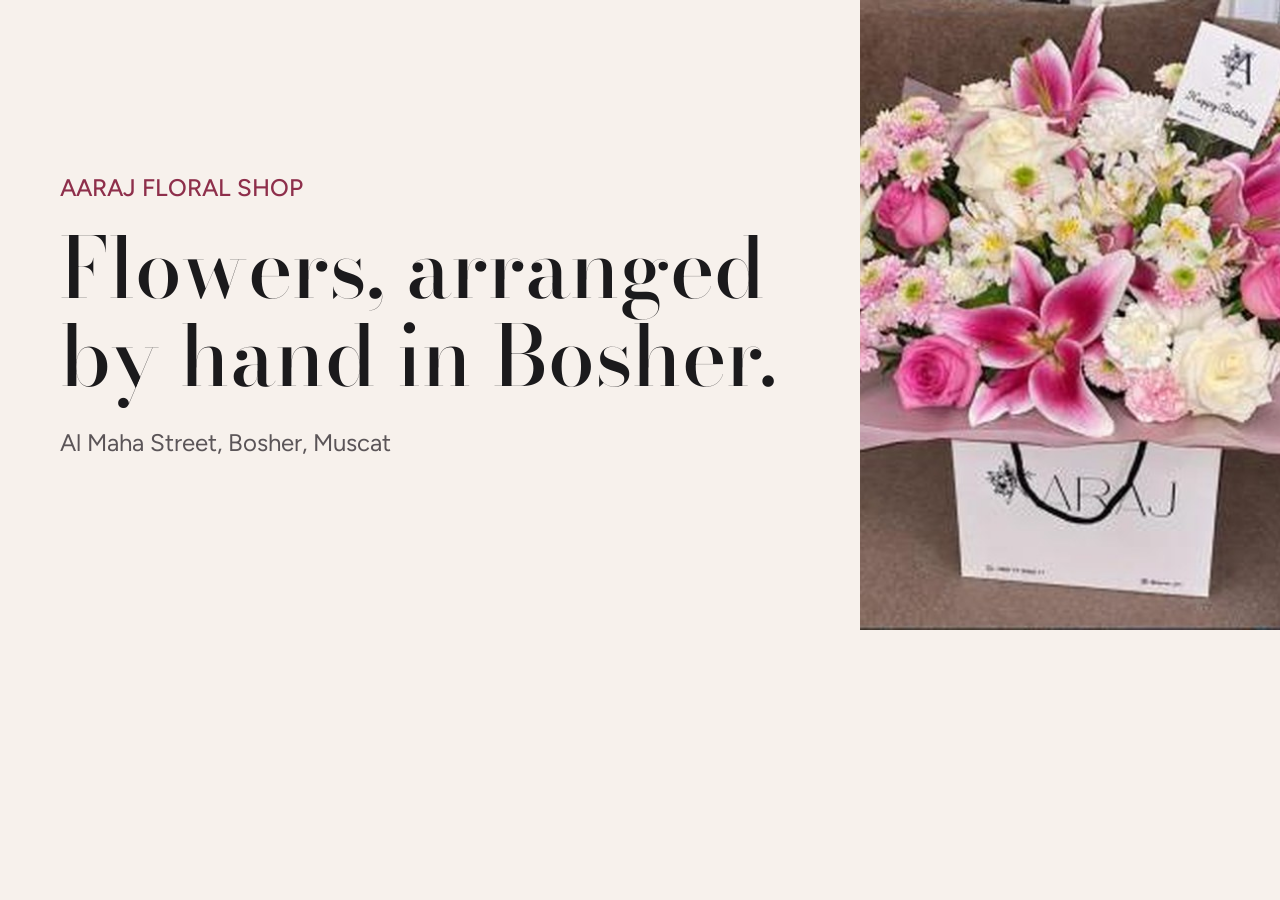
<file: tests/og.html>
<!doctype html><meta charset="utf-8"><link rel="stylesheet" href="https://fonts.googleapis.com/css2?family=Bodoni+Moda:opsz,wght@6..96,500&family=Figtree:wght@500&display=swap"><body style="margin:0;display:grid;grid-template-columns:1fr 420px;height:630px;background:#F7F1EC;font-family:Figtree"><div style="padding:70px 60px;display:flex;flex-direction:column;justify-content:center"><div style="font-size:24px;color:#8E2F4B;font-weight:500">AARAJ FLORAL SHOP</div><div style="font-family:Bodoni Moda;font-weight:500;font-size:84px;line-height:1.05;margin-top:22px;color:#1B1A1C">Flowers, arranged by hand in Bosher.</div><div style="margin-top:28px;font-size:24px;color:#5B5558">Al Maha Street, Bosher, Muscat</div></div><img src="../assets/img/bag-lilies.jpg" style="width:420px;height:630px;object-fit:cover"></body>
</file>
